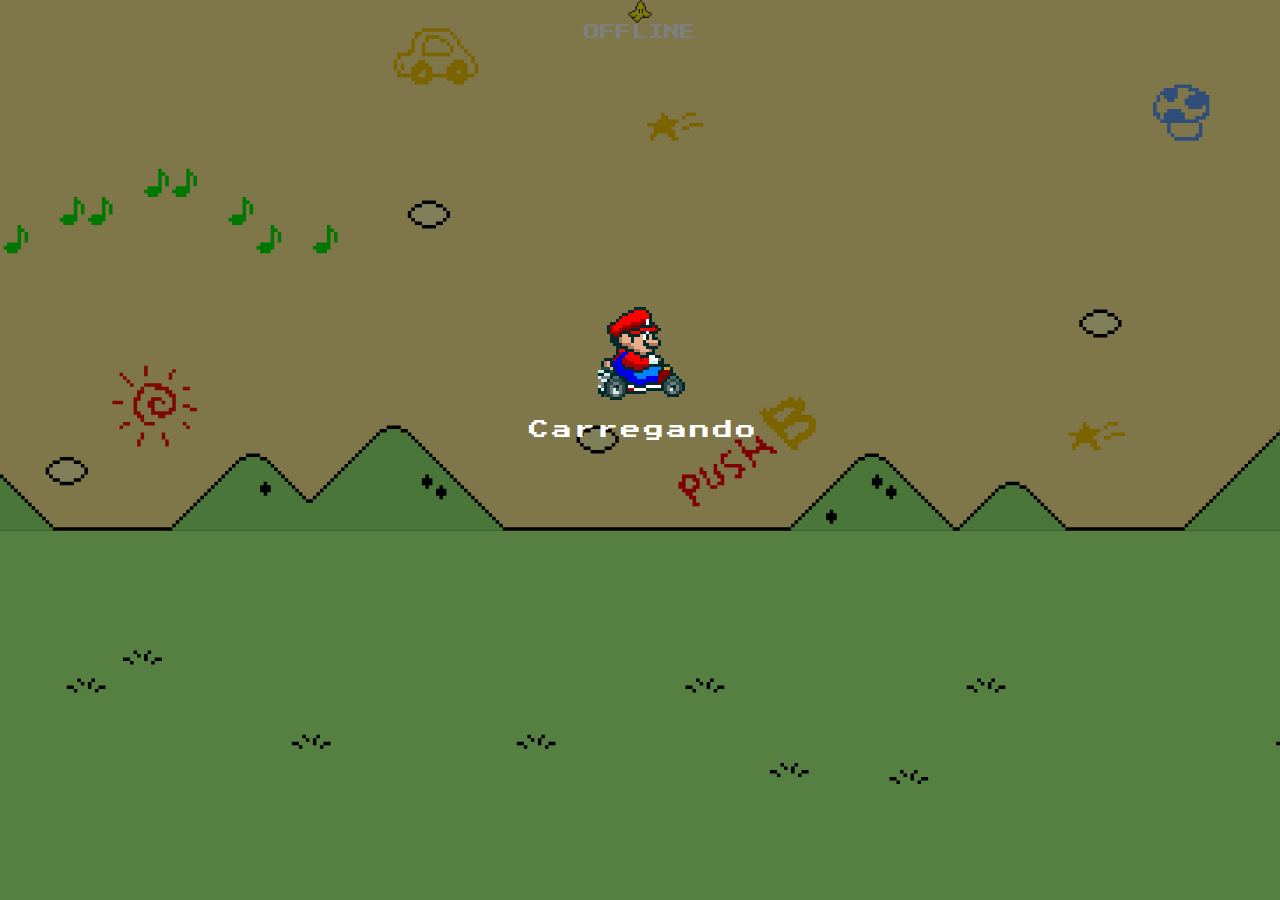
<file: index.html>
<!DOCTYPE html>
<html lang="pt-br" dark="false">

<head>
  <meta charset="UTF-8">
  <meta name="viewport" content="width=device-width, initial-scale=1.0">
  <meta name="theme-color" content="#2563eb">
  <meta name="description" content="Clone do ranking do Super Mario Kart de SNES, completamente construído em HTML5 e responsivo.">
  <title>Mario Kart Ranking</title>

  <link rel="preconnect" href="https://fonts.googleapis.com">
  <link rel="preconnect" href="https://fonts.gstatic.com" crossorigin>
  <link rel="stylesheet" href="/assets/styles.css">
  <link href="https://fonts.googleapis.com/css2?family=Press+Start+2P&display=swap" rel="stylesheet">

  <link rel="apple-touch-icon" sizes="180x180" href="/apple-touch-icon.png">
  <link rel="icon" type="image/png" sizes="32x32" href="/favicon-32x32.png">
  <link rel="icon" type="image/png" sizes="16x16" href="/favicon-16x16.png">
  <link rel="manifest" href="/site.webmanifest">
  <!-- https://github.com/shubhamjain/svg-loader -->
  <script type="text/javascript" src="/assets/js/svg-loader.min.js" async></script>
</head>

<body theme="" loading>
  <div class="loader">
    <div>
      <svg aria-hidden="true" data-src="/assets/img/mario.svg" data-cache="disabled" data-js="enabled" width=" 96" height="96" class="mario" oniconload="loadingAnimation(this)"></svg>
      <p>Carregando</p>
    </div>
  </div>

  <div class="error">
    <div>
      <svg aria-hidden="true" data-src="/assets/img/banana.svg" width="96" height="96"></svg>
      <p>Erro<br>Tente mais tarde</p>
    </div>
  </div>
  <div class="offline">
    <svg aria-hidden="true" data-src="/assets/img/banana.svg" width="24" height="24"></svg>
    <p>Offline</p>
  </div>


  <div class="background" aria-hidden="true">
    <svg data-src="/assets/img/background.svg" width="1024" height="256"></svg>
  </div>

  <header class="container">
    <div class="title-wrapper">
      <h1>Ranking</h1>
      <button class="darkModeBtn" title="Ativar modo claro?" aria-pressed="true"><i aria-hidden="true" class="icon"></i></button>
    </div>
    <hr>
    <div class="info">
      <h2>50<span>cc</span></h2>
      <h2 id="title"></h2>
      <h2 id="round">Week </h2>
    </div>
    <hr>
  </header>
  <main class="container">


  </main>
  <script src="/assets/js/worker.js"></script>
  <script src="/assets/js/loading.js"></script>
  <script src="/assets/js/darkMode.js"></script>
  <script src="/assets/js/ranking.js"></script>
</body>

</html>
</file>
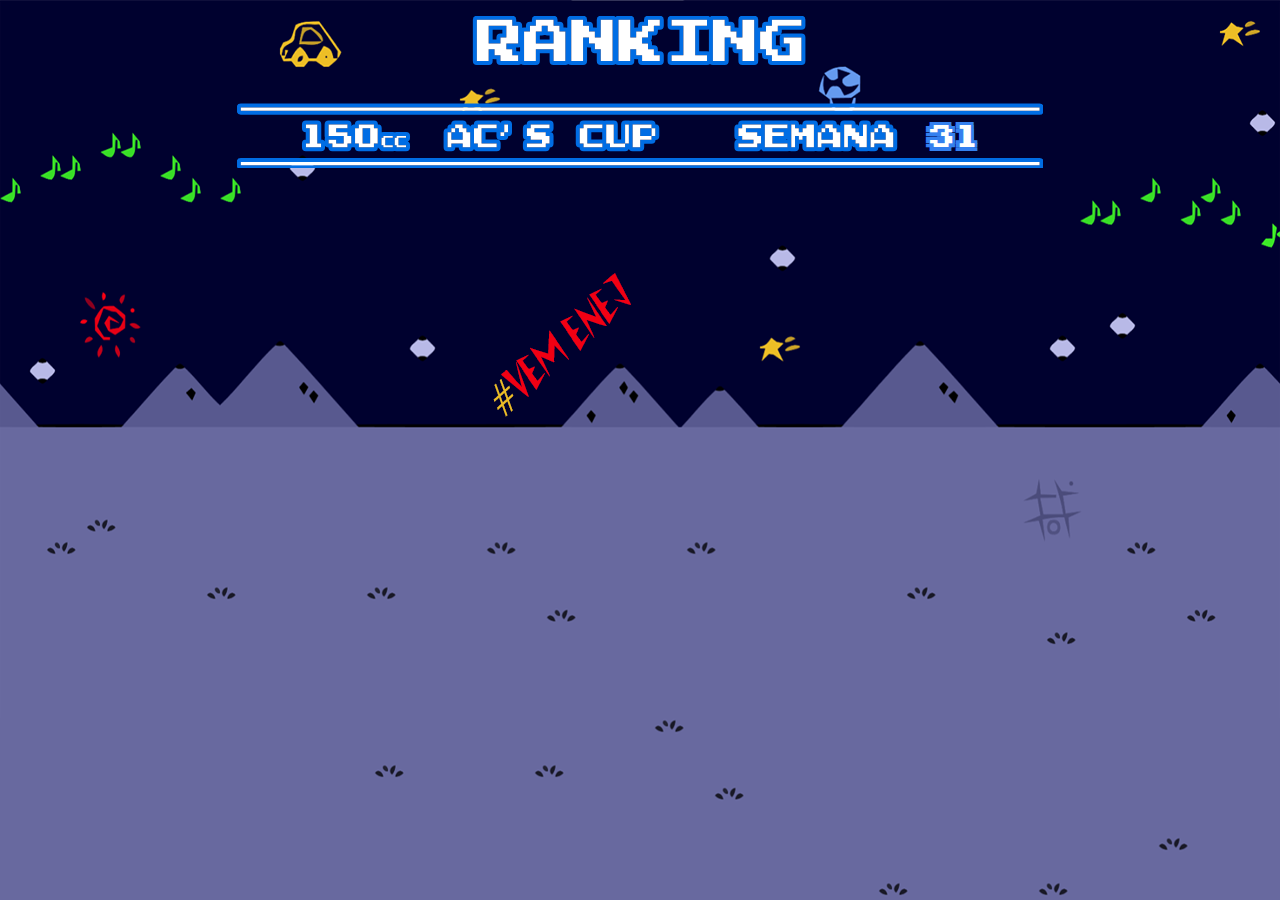
<file: dist/index.html>
<!DOCTYPE html><html><head><meta charset="utf-8"><meta name="viewport" content="width=device-width"><title>Ranking</title><style>@font-face{font-family:"Super Mario Kart";src:url(./fonts/super-mario-kart.ttf) format("truetype")}*,:after,:before{box-sizing:border-box;-moz-box-sizing:border-box}*{margin:0;padding:0;border:0 none;position:relative}body{background:url(./img/fundo.png) repeat 0 0;padding-top:1rem;font-family:"Super Mario Kart";animation:animate 8s linear infinite}header{text-align:center;position:relative;margin-bottom:1.5rem}.cabecalho{width:63%}.semana{position:absolute;top:72%;right:23.3%;font-size:2.3vw}ul{width:50%;margin:0 auto}.semana,li{color:#fff;text-shadow:-3.5px -3.5px 0 #3480ef,0 -3.5px 0 #3480ef,3.5px -3.5px 0 #3480ef,3.5px 0 0 #3480ef,3.5px 3.5px 0 #3480ef,0 3.5px 0 #3480ef,-3.5px 3.5px 0 #3480ef,-3.5px 0 0 #3480ef}li{display:none;line-height:1.75rem;margin-bottom:1.5rem;font-size:1.75em}.emej{color:#d2053d}.ivo{color:#40e0d0}.jack{color:indigo}.juninho{color:#fe9c05}.maykim{color:#ffcb05}.prefeito{color:#3480ef}.tiago{color:#0c0}.emej,.ivo,.jack,.juninho,.maykim,.prefeito,.tiago{text-shadow:-3.5px -3.5px 0 #fff,0 -3.5px 0 #fff,3.5px -3.5px 0 #fff,3.5px 0 0 #fff,3.5px 3.5px 0 #fff,0 3.5px 0 #fff,-3.5px 3.5px 0 #fff,-3.5px 0 0 #fff}span{flex:auto;border-bottom:2px dotted;border-image-slice:0 0 100% 0;border-image-width:0 0 .22em 0;border-image-outset:0;border-image-repeat:round round;border-image-source:url([data-uri])}.emej span{border-image-source:url([data-uri])}.prefeito span{border-image-source:url([data-uri])}.ivo span{border-image-source:url([data-uri])}.tiago span{border-image-source:url([data-uri])}.juninho span{border-image-source:url([data-uri])}.jack span{border-image-source:url([data-uri])}.maykim span{border-image-source:url([data-uri])}.posicao{margin-right:1.5rem}.nome{padding-right:1.5rem}.pontuacao{min-width:1rem;bottom:0;right:0;padding-left:1.5rem;text-align:right}.exibe{display:flex;justify-content:center}.oculta{opacity:0}@keyframes animate{from{background-position:0 0}to{background-position:1280px 0}}@-moz-document url-prefix(){.semana{top:65.8%}}@media only screen and (max-width:1080px){.cabecalho{width:95%}ul{width:75%}.semana{font-size:3.4vw;top:67%;right:9.9%}}@media only screen and (max-width:720px){ul{width:90%}li{font-size:1.1rem}.semana{top:72%}.semana,li{text-shadow:-2px -2px 0 #3480ef,0 -2px 0 #3480ef,2px -2px 0 #3480ef,2px 0 0 #3480ef,2px 2px 0 #3480ef,0 2px 0 #3480ef,-2px 2px 0 #3480ef,-2px 0 0 #3480ef}.emej,.ivo,.jack,.juninho,.maykim,.prefeito,.tiago{text-shadow:-2px -2px 0 #fff,0 -2px 0 #fff,2px -2px 0 #fff,2px 0 0 #fff,2px 2px 0 #fff,0 2px 0 #fff,-2px 2px 0 #fff,-2px 0 0 #fff}.nome{padding-right:1rem}.pontuacao{padding-left:1rem}}</style><link href="img/favicon.ico" rel="icon" type="image/x-icon" /></head><body> <header> <svg class="cabecalho"xmlns="http://www.w3.org/2000/svg" style="isolation:isolate" viewBox="0 0 854 161"><defs><clipPath id="a"><path d="M0 0h854v161H0z"/></clipPath></defs><g clip-path="url(#a)"><mask id="b" x="-200%" y="-200%" width="400%" height="400%"><rect x="-200%" y="-200%" width="400%" height="400%" fill="#fff"/><path d="M4 154.5h846v3.5H4v-3.5zm0-57.7h846v3.5H4v-3.5zm262.5-49.05H254V4h37.5v6.25h6.25V29h-12.5v6.25h6.25v6.25h6.25v6.25H279V41.5h-6.25v-6.25h-6.25v12.5zm0-37.5V29H279v-6.25h6.25v-12.5H266.5zm50 37.5H304V16.5h6.25v-6.25h6.25V4h18.75v6.25h6.25v6.25h6.25v31.25h-12.5v-12.5H316.5v12.5zm0-31.25V29h18.75V16.5H329v-6.25h-6.25v6.25h-6.25zm50 31.25H354V4h12.5v6.25h6.25v6.25H379v6.25h6.25V4h12.5v43.75h-12.5v-12.5H379V29h-6.25v-6.25h-6.25v25zm50 0H404V4h12.5v18.75h6.25V16.5H429v-6.25h6.25V4h12.5v6.25h-6.25v6.25h-6.25v6.25H429V29h6.25v6.25h6.25v6.25h6.25v6.25H429V41.5h-6.25v-6.25h-6.25v12.5zm81.25 0h-37.5V41.5h12.5V10.25h-12.5V4h37.5v6.25h-12.5V41.5h12.5v6.25zm18.75 0H504V4h12.5v6.25h6.25v6.25H529v6.25h6.25V4h12.5v43.75h-12.5v-12.5H529V29h-6.25v-6.25h-6.25v25zm81.25 0H566.5V41.5h-6.25v-6.25H554V16.5h6.25v-6.25h6.25V4h31.25v6.25h-25v6.25h-6.25v18.75h6.25v6.25h12.5V29H579v-6.25h18.75v25zM551 139h-20v-4h16v-4h-12v-4h-4v-8h4v-4h20v4h-16v4h12v4h4v8h-4v4zm32 0h-24v-24h24v4h-16v4h12v4h-12v8h16v4zm8 0h-4v-24h4v4h4v4h4v-4h4v-4h8v24h-8v-12h-4v4h-4v-4h-4v12zm32-16h-4v-4h4v4zm-4 16h-4v-16h4v8h12v-8h-4v-4h-4v-4h8v4h4v4h4v16h-8v-4h-12v4zm28 0h-4v-24h8v4h4v4h4v4h4v-12h4v24h-8v-4h-4v-4h-4v-4h-4v12zm32-16h-4v-4h4v4zm-4 16h-4v-16h4v8h12v-8h-4v-4h-4v-4h8v4h4v4h4v16h-8v-4h-12v4zm-288 0h-20v-4h-4v-16h4v-4h20v4h-16v16h16v4zm24 0h-16v-4h-4v-20h8v20h12v4zm4-4h-4v-20h4v20zm28-8h-4v-8h4v8zm-16 12h-8v-24h20v4h-12v8h12v4h-12v8zm-196-16h-4v-4h4v4zm-4 16h-4v-16h4v8h12v-8h-4v-4h-4v-4h8v4h4v4h4v16h-8v-4h-12v4zm48 0h-20v-4h-4v-16h4v-4h20v4h-16v16h16v4zm8-12h-4v-4h4v4zm4-4h-4v-8h4v8zm40 16h-20v-4h16v-4h-12v-4h-4v-8h4v-4h20v4h-16v4h12v4h4v8h-4v4zm-162 0h-10v-2h-2v-8h2v-2h10v2h-8v8h8v2zm14 0h-10v-2h-2v-8h2v-2h10v2h-8v8h8v2zm-90 0H73v-4h4v-16h-4v-4h12v20h4v4zm28 0h-16v-4h-4v-4h8v4h8v-8H97v-12h20v4h-12v4h12v4h4v8h-4v4zm16-4h8v-16h-8v16zm12 4h-16v-4h-4v-16h4v-4h16v4h4v16h-4v4z" fill-rule="evenodd"/></mask><path d="M4 154.5h846v3.5H4v-3.5zm0-57.7h846v3.5H4v-3.5zm262.5-49.05H254V4h37.5v6.25h6.25V29h-12.5v6.25h6.25v6.25h6.25v6.25H279V41.5h-6.25v-6.25h-6.25v12.5zm0-37.5V29H279v-6.25h6.25v-12.5H266.5zm50 37.5H304V16.5h6.25v-6.25h6.25V4h18.75v6.25h6.25v6.25h6.25v31.25h-12.5v-12.5H316.5v12.5zm0-31.25V29h18.75V16.5H329v-6.25h-6.25v6.25h-6.25zm50 31.25H354V4h12.5v6.25h6.25v6.25H379v6.25h6.25V4h12.5v43.75h-12.5v-12.5H379V29h-6.25v-6.25h-6.25v25zm50 0H404V4h12.5v18.75h6.25V16.5H429v-6.25h6.25V4h12.5v6.25h-6.25v6.25h-6.25v6.25H429V29h6.25v6.25h6.25v6.25h6.25v6.25H429V41.5h-6.25v-6.25h-6.25v12.5zm81.25 0h-37.5V41.5h12.5V10.25h-12.5V4h37.5v6.25h-12.5V41.5h12.5v6.25zm18.75 0H504V4h12.5v6.25h6.25v6.25H529v6.25h6.25V4h12.5v43.75h-12.5v-12.5H529V29h-6.25v-6.25h-6.25v25zm81.25 0H566.5V41.5h-6.25v-6.25H554V16.5h6.25v-6.25h6.25V4h31.25v6.25h-25v6.25h-6.25v18.75h6.25v6.25h12.5V29H579v-6.25h18.75v25zM551 139h-20v-4h16v-4h-12v-4h-4v-8h4v-4h20v4h-16v4h12v4h4v8h-4v4zm32 0h-24v-24h24v4h-16v4h12v4h-12v8h16v4zm8 0h-4v-24h4v4h4v4h4v-4h4v-4h8v24h-8v-12h-4v4h-4v-4h-4v12zm32-16h-4v-4h4v4zm-4 16h-4v-16h4v8h12v-8h-4v-4h-4v-4h8v4h4v4h4v16h-8v-4h-12v4zm28 0h-4v-24h8v4h4v4h4v4h4v-12h4v24h-8v-4h-4v-4h-4v-4h-4v12zm32-16h-4v-4h4v4zm-4 16h-4v-16h4v8h12v-8h-4v-4h-4v-4h8v4h4v4h4v16h-8v-4h-12v4zm-288 0h-20v-4h-4v-16h4v-4h20v4h-16v16h16v4zm24 0h-16v-4h-4v-20h8v20h12v4zm4-4h-4v-20h4v20zm28-8h-4v-8h4v8zm-16 12h-8v-24h20v4h-12v8h12v4h-12v8zm-196-16h-4v-4h4v4zm-4 16h-4v-16h4v8h12v-8h-4v-4h-4v-4h8v4h4v4h4v16h-8v-4h-12v4zm48 0h-20v-4h-4v-16h4v-4h20v4h-16v16h16v4zm8-12h-4v-4h4v4zm4-4h-4v-8h4v8zm40 16h-20v-4h16v-4h-12v-4h-4v-8h4v-4h20v4h-16v4h12v4h4v8h-4v4zm-162 0h-10v-2h-2v-8h2v-2h10v2h-8v8h8v2zm14 0h-10v-2h-2v-8h2v-2h10v2h-8v8h8v2zm-90 0H73v-4h4v-16h-4v-4h12v20h4v4zm28 0h-16v-4h-4v-4h8v4h8v-8H97v-12h20v4h-12v4h12v4h4v8h-4v4zm16-4h8v-16h-8v16zm12 4h-16v-4h-4v-16h4v-4h16v4h4v16h-4v4z" fill-rule="evenodd" fill="#FFF" mask="url(#b)" vector-effect="non-scaling-stroke" stroke-width="8" stroke="#006DE4" stroke-linejoin="round" stroke-linecap="square" stroke-miterlimit="3"/><path d="M4 154.5h846v3.5H4v-3.5zm0-57.7h846v3.5H4v-3.5zm262.5-49.05H254V4h37.5v6.25h6.25V29h-12.5v6.25h6.25v6.25h6.25v6.25H279V41.5h-6.25v-6.25h-6.25v12.5zm0-37.5V29H279v-6.25h6.25v-12.5H266.5zm50 37.5H304V16.5h6.25v-6.25h6.25V4h18.75v6.25h6.25v6.25h6.25v31.25h-12.5v-12.5H316.5v12.5zm0-31.25V29h18.75V16.5H329v-6.25h-6.25v6.25h-6.25zm50 31.25H354V4h12.5v6.25h6.25v6.25H379v6.25h6.25V4h12.5v43.75h-12.5v-12.5H379V29h-6.25v-6.25h-6.25v25zm50 0H404V4h12.5v18.75h6.25V16.5H429v-6.25h6.25V4h12.5v6.25h-6.25v6.25h-6.25v6.25H429V29h6.25v6.25h6.25v6.25h6.25v6.25H429V41.5h-6.25v-6.25h-6.25v12.5zm81.25 0h-37.5V41.5h12.5V10.25h-12.5V4h37.5v6.25h-12.5V41.5h12.5v6.25zm18.75 0H504V4h12.5v6.25h6.25v6.25H529v6.25h6.25V4h12.5v43.75h-12.5v-12.5H529V29h-6.25v-6.25h-6.25v25zm81.25 0H566.5V41.5h-6.25v-6.25H554V16.5h6.25v-6.25h6.25V4h31.25v6.25h-25v6.25h-6.25v18.75h6.25v6.25h12.5V29H579v-6.25h18.75v25zM551 139h-20v-4h16v-4h-12v-4h-4v-8h4v-4h20v4h-16v4h12v4h4v8h-4v4zm32 0h-24v-24h24v4h-16v4h12v4h-12v8h16v4zm8 0h-4v-24h4v4h4v4h4v-4h4v-4h8v24h-8v-12h-4v4h-4v-4h-4v12zm32-16h-4v-4h4v4zm-4 16h-4v-16h4v8h12v-8h-4v-4h-4v-4h8v4h4v4h4v16h-8v-4h-12v4zm28 0h-4v-24h8v4h4v4h4v4h4v-12h4v24h-8v-4h-4v-4h-4v-4h-4v12zm32-16h-4v-4h4v4zm-4 16h-4v-16h4v8h12v-8h-4v-4h-4v-4h8v4h4v4h4v16h-8v-4h-12v4zm-288 0h-20v-4h-4v-16h4v-4h20v4h-16v16h16v4zm24 0h-16v-4h-4v-20h8v20h12v4zm4-4h-4v-20h4v20zm28-8h-4v-8h4v8zm-16 12h-8v-24h20v4h-12v8h12v4h-12v8zm-196-16h-4v-4h4v4zm-4 16h-4v-16h4v8h12v-8h-4v-4h-4v-4h8v4h4v4h4v16h-8v-4h-12v4zm48 0h-20v-4h-4v-16h4v-4h20v4h-16v16h16v4zm8-12h-4v-4h4v4zm4-4h-4v-8h4v8zm40 16h-20v-4h16v-4h-12v-4h-4v-8h4v-4h20v4h-16v4h12v4h4v8h-4v4zm-162 0h-10v-2h-2v-8h2v-2h10v2h-8v8h8v2zm14 0h-10v-2h-2v-8h2v-2h10v2h-8v8h8v2zm-90 0H73v-4h4v-16h-4v-4h12v20h4v4zm28 0h-16v-4h-4v-4h8v4h8v-8H97v-12h20v4h-12v4h12v4h4v8h-4v4zm16-4h8v-16h-8v16zm12 4h-16v-4h-4v-16h4v-4h16v4h4v16h-4v4z" fill-rule="evenodd" fill="#FFF"/></g></svg><p class="semana" id="semana"></p> </header><ul></ul> <script>var xhr=new XMLHttpRequest;function trataMembros(e){return e.forEach(function(e){e.nome=e.nome.normalize("NFD").replace(/[\u0300-\u036f]/g,""),e.classe=void 0,"Fabiano"==e.nome?(e.nome="F",e.classe="emej"):"Gabriel"==e.nome?e.nome="Glock":"Guilherme Fonseca"==e.nome?(e.nome="Prefeito",e.classe="prefeito"):"Guilherme Dias"==e.nome?(e.nome="Jack",e.classe="jack"):"Guilherme Schultz"==e.nome?e.nome="Espirro":"Henrique"==e.nome?e.classe="emej":"Igor Cardoso"==e.nome?e.nome="Soldier":"João"==e.nome?e.nome="Jao":"Kleuber"==e.nome?(e.nome="Calebe",e.classe="emej"):"Larissa Ribeiro"==e.nome?e.nome="Larissa R":"Larissa Tonetto"==e.nome?e.nome="Larissa T":"Levi"==e.nome?(e.nome="Ivo",e.classe="ivo"):"Matheus Aguilar"==e.nome?(e.nome="Juninho",e.classe="juninho"):"Mayke"==e.nome?(e.nome="Maykim",e.classe="maykim"):"Nathan"==e.nome?e.nome="Chek":"Nilson"==e.nome?(e.nome="Gilson",e.classe="emej"):"Rafael Rocha"==e.nome?e.nome="Rocha":"Sávio"==e.nome?e.classe="emej":"Thiago"==e.nome?e.nome="TH":"Tiago"==e.nome&&(e.nome="Tiago",e.classe="tiago")}),e}function addMembrosNoRanking(e){for(var o=0;o<e.length;o++){var n=e[o],a=criaElemento("li",n.classe,""),t=document.createElement("span");a.appendChild(criaElemento("p","posicao",o+1)),a.appendChild(criaElemento("p","nome",n.nome)),a.appendChild(t),a.appendChild(criaElemento("p","pontuacao",n.pontuacao)),document.querySelector("ul").appendChild(a)}}function criaElemento(e,o,n){var a=document.createElement(e);return a.classList.add(o),a.textContent=n,a}function exibeMembros(e){var o=document.querySelectorAll("li"),n=7*e-7;if(7*e>=o.length)var a=o.length;else a=7*e;var t=setInterval(function(){n<a?(o[n].classList.add("exibe"),n++):clearInterval(t)},150)}function ocultaMembros(e){var o=document.querySelectorAll("li"),n=7*e-7,a=7*e-7;if(7*e>=o.length)var t=o.length;else t=7*e;var r=setInterval(function(){if(n<t)o[n].classList.add("oculta"),n++;else{for(;a<t;a++)o[a].classList.remove("exibe"),o[a].classList.remove("oculta");clearInterval(r)}},150)}function adicionaSemana(){let e=new Date,o=new Date(e.getFullYear(),0,1),n=Math.ceil(((e.getTime()-o.getTime())/864e5+o.getDay()+1)/7);document.querySelector("#semana").textContent=n}xhr.open("GET","https://script.google.com/macros/s/AKfycbwiW2tondAcw1BnuOEPEpQ1eMgey32932mjNNkbXfYUijMK-jtR/exec"),xhr.addEventListener("load",function(){if(200==xhr.status){var e=JSON.parse(xhr.responseText);addMembrosNoRanking(e=trataMembros(e));var o=1;exibeMembros(o),setTimeout(function(){ocultaMembros(o)},9e3),setInterval(function(){++o<=Math.trunc(e.length/7)?(exibeMembros(o),setTimeout(function(){ocultaMembros(o)},9e3)):(exibeMembros(o=1),setTimeout(function(){ocultaMembros(o)},9e3))},10135)}else console.log("ocorreu um erro :/")}),xhr.send(),adicionaSemana();</script> </body></html>
</file>
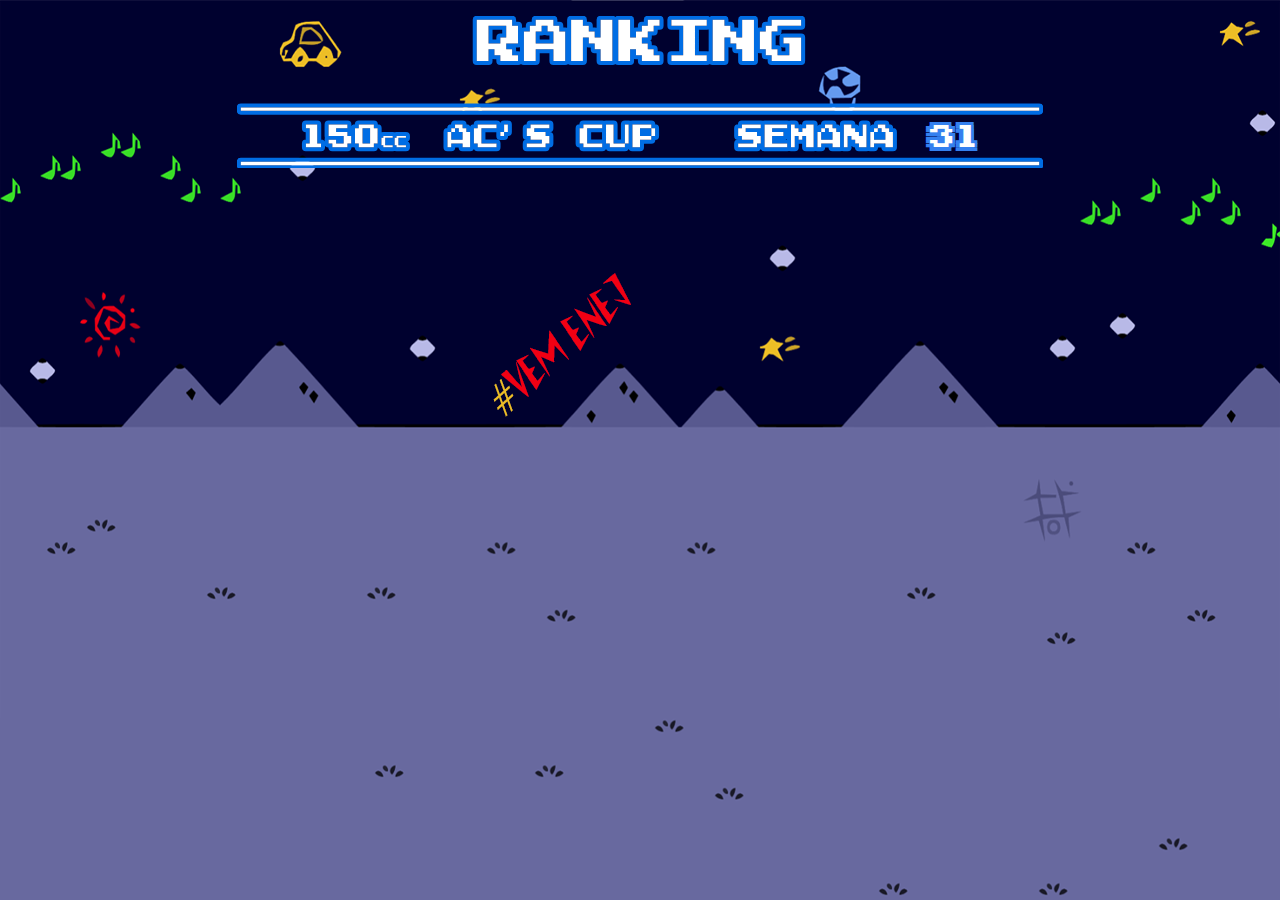
<file: site/index.html>
<!DOCTYPE html>
<html>
  <head>
    <meta charset="utf-8">
    <meta name="viewport" content="width=device-width">
    <title>Ranking No Bugs</title>
    <link href="assets/css/style.css" rel="stylesheet" type="text/css" />
    <link href="assets/img/favicon.ico" rel="icon" type="image/x-icon" />
  </head>
  <body>
    <header>
      <img class="cabecalho" src="assets/img/textos-ranking.svg">
      <p class="semana" id="semana"></p>
    </header>
    <ul>
    </ul>
    <script src="assets/js/addMembrosNoRanking.js"></script>
    <script src="assets/js/adicionaSemana.js"></script> 
    <script src="assets/js/criaElemento.js"></script>
    <script src="assets/js/exibeMembros.js"></script>
    <script src="assets/js/ocultaMembros.js"></script>
    <script src="assets/js/trataMembros.js"></script>
    <script src="assets/js/main.js"></script>
  </body>
</html>
</file>
<file: site/assets/css/style.css>
@font-face {
    font-family: "Super Mario Kart";
    src: url("../fonts/super-mario-kart.ttf") format("truetype");
}

*, *:after, *:before {
  box-sizing: border-box;
  -moz-box-sizing: border-box;
}

* {margin:0;padding:0;border: 0 none;position: relative;}

body {
  background:url("../img/fundo.png") repeat 0 0;
  padding-top: 1rem;
  font-family: "Super Mario Kart";
  animation: animate 8s linear infinite;
}

header {
  text-align: center;
  position: relative; 
  margin-bottom: 1.5rem;
}

.cabecalho {
  width:63%;
}

.semana {
  position: absolute;
  top: 72%;
  right: 23.3%;
  font-size: 2.3vw;
}

ul{
  width: 50%;
  margin: 0 auto;
}

li, .semana {
  color: #fff;
  text-shadow:
    -3.5px -3.5px 0 #3480ef,
     0     -3.5px 0 #3480ef,
     3.5px -3.5px 0 #3480ef,
     3.5px  0     0 #3480ef,   /*borda do texto*/
     3.5px  3.5px 0 #3480ef,
     0      3.5px 0 #3480ef,
    -3.5px  3.5px 0 #3480ef,
    -3.5px  0     0 #3480ef;
}

li {
  display: none;
  line-height: 1.75rem;
  margin-bottom: 1.5rem;
  font-size: 1.75em;
}

.emej {
  color: #d2053d;
}

.ivo {
  color: #40e0d0;
}

.jack {
  color: #4B0082;
}

.juninho {
  color: #fe9c05;
}

.maykim {
  color: #ffcb05;
}

.prefeito {
  color: #3480ef;
}

.tiago {
  color: #00cc00;
}

.emej, .prefeito, .ivo, .tiago, .juninho, .jack, .maykim {
  text-shadow:
    -3.5px -3.5px 0 white,
     0     -3.5px 0 white,
     3.5px -3.5px 0 white,
     3.5px  0     0 white, /*borda do texto*/
     3.5px  3.5px 0 white,
     0      3.5px 0 white,
    -3.5px  3.5px 0 white,
    -3.5px  0     0 white;
}

span {
  flex: auto;
  border-bottom: 2px dotted;
  border-image-slice: 0% 0% 100% 0%;
  border-image-width: 0em 0em .22em 0em;
  border-image-outset: 0px 0px 0px 0px;
  border-image-repeat: round round; 
  border-image-source: url("[data-uri]"); /*svg codificado em base64*/
}

.emej span {
  border-image-source: url("[data-uri]");
}

.prefeito span {
  border-image-source: url("[data-uri]");
}

.ivo span {
  border-image-source: url("[data-uri]");  
}

.tiago span {
  border-image-source: url("[data-uri]");
}

.juninho span {
  border-image-source: url("[data-uri]");  
}

.jack span {
  border-image-source: url("[data-uri]");  
}

.maykim span {
  border-image-source: url("[data-uri]");
}

.posicao {
  margin-right: 1.5rem;
}

.nome {
  padding-right: 1.5rem;
}

.pontuacao {
  min-width: 1rem;
  bottom: 0;
  right: 0;
  padding-left: 1.5rem;
  text-align: right;
}

.exibe {
  display: flex;
  justify-content: center;
}

.oculta {
  opacity: 0;
}

/*background animado*/
@keyframes animate{
	from{
		background-position: 0 0;
	}
	to{
		background-position: 1280px 0;
	}
}

/*configuracoes especiais firefox*/
@-moz-document url-prefix() { 
  .semana {
    top: 65.8%;
  }
}

/*configuracoes responsivas*/
@media only screen and (max-width: 1080px) {
  .cabecalho {
    width:95%;
  }
  ul{
    width: 75%;
  }
  .semana {
    font-size: 3.4vw;
    top: 67%;
    right: 9.9%;
  }
}

/*configuracoes responsivas*/
@media only screen and (max-width: 720px) {
  ul{
    width: 90%;
  }

  li {
    font-size: 1.1rem;
  }

  .semana{
    top: 72%;
  }

  li, .semana {
    text-shadow:
    -2px -2px 0 #3480ef,
     0   -2px 0 #3480ef,
     2px -2px 0 #3480ef,
     2px  0   0 #3480ef,
     2px  2px 0 #3480ef,
     0    2px 0 #3480ef,
    -2px  2px 0 #3480ef,
    -2px  0   0 #3480ef;
  }

  .emej, .prefeito, .ivo, .tiago, .juninho, .jack, .maykim {  
    text-shadow:
    -2px -2px 0 white,
     0   -2px 0 white,
     2px -2px 0 white,
     2px  0   0 white,
     2px  2px 0 white,
     0    2px 0 white,
    -2px  2px 0 white,
    -2px  0   0 white;
  }
  
  .nome {
    padding-right: 1rem;
  }

  .pontuacao {
    padding-left: 1rem;
  }
}
</file>
<file: assets/styles.css>
/*reset css*/
*:where(:not(iframe, canvas, img, svg, video):not(svg *)) {
  all: unset;
  display: revert;
}
*,
*::before,
*::after {
  box-sizing: border-box;
}
ol {
  list-style: none;
}
/*--fim do reset--*/

:root {
  --blue: #2563eb;
}

h1,
h2,
h3,
span {
  --border-color: var(--blue);
  --border-4px: -4px -4px 0 var(--border-color), -4px -3px 0 var(--border-color),
    -4px -2px 0 var(--border-color), -4px -1px 0 var(--border-color), -4px 0px 0 var(--border-color),
    -4px 1px 0 var(--border-color), -4px 2px 0 var(--border-color), -4px 3px 0 var(--border-color),
    -4px 4px 0 var(--border-color), -3px -4px 0 var(--border-color), -3px -3px 0 var(--border-color),
    -3px -2px 0 var(--border-color), -3px -1px 0 var(--border-color), -3px 0px 0 var(--border-color),
    -3px 1px 0 var(--border-color), -3px 2px 0 var(--border-color), -3px 3px 0 var(--border-color),
    -3px 4px 0 var(--border-color), -2px -4px 0 var(--border-color), -2px -3px 0 var(--border-color),
    -2px -2px 0 var(--border-color), -2px -1px 0 var(--border-color), -2px 0px 0 var(--border-color),
    -2px 1px 0 var(--border-color), -2px 2px 0 var(--border-color), -2px 3px 0 var(--border-color),
    -2px 4px 0 var(--border-color), -1px -4px 0 var(--border-color), -1px -3px 0 var(--border-color),
    -1px -2px 0 var(--border-color), -1px -1px 0 var(--border-color), -1px 0px 0 var(--border-color),
    -1px 1px 0 var(--border-color), -1px 2px 0 var(--border-color), -1px 3px 0 var(--border-color),
    -1px 4px 0 var(--border-color), 0px -4px 0 var(--border-color), 0px -3px 0 var(--border-color),
    0px -2px 0 var(--border-color), 0px -1px 0 var(--border-color), 0px 0px 0 var(--border-color),
    0px 1px 0 var(--border-color), 0px 2px 0 var(--border-color), 0px 3px 0 var(--border-color),
    0px 4px 0 var(--border-color), 1px -4px 0 var(--border-color), 1px -3px 0 var(--border-color),
    1px -2px 0 var(--border-color), 1px -1px 0 var(--border-color), 1px 0px 0 var(--border-color),
    1px 1px 0 var(--border-color), 1px 2px 0 var(--border-color), 1px 3px 0 var(--border-color),
    1px 4px 0 var(--border-color), 2px -4px 0 var(--border-color), 2px -3px 0 var(--border-color),
    2px -2px 0 var(--border-color), 2px -1px 0 var(--border-color), 2px 0px 0 var(--border-color),
    2px 1px 0 var(--border-color), 2px 2px 0 var(--border-color), 2px 3px 0 var(--border-color),
    2px 4px 0 var(--border-color), 3px -4px 0 var(--border-color), 3px -3px 0 var(--border-color),
    3px -2px 0 var(--border-color), 3px -1px 0 var(--border-color), 3px 0px 0 var(--border-color),
    3px 1px 0 var(--border-color), 3px 2px 0 var(--border-color), 3px 3px 0 var(--border-color),
    3px 4px 0 var(--border-color), 4px -4px 0 var(--border-color), 4px -3px 0 var(--border-color),
    4px -2px 0 var(--border-color), 4px -1px 0 var(--border-color), 4px 0px 0 var(--border-color),
    4px 1px 0 var(--border-color), 4px 2px 0 var(--border-color), 4px 3px 0 var(--border-color),
    4px 4px 0 var(--border-color);

  --border-3px: -3px -3px 0 var(--border-color), -3px -2px 0 var(--border-color),
    -3px -1px 0 var(--border-color), -3px 0px 0 var(--border-color), -3px 1px 0 var(--border-color),
    -3px 2px 0 var(--border-color), -3px 3px 0 var(--border-color), -2px -3px 0 var(--border-color),
    -2px -2px 0 var(--border-color), -2px -1px 0 var(--border-color), -2px 0px 0 var(--border-color),
    -2px 1px 0 var(--border-color), -2px 2px 0 var(--border-color), -2px 3px 0 var(--border-color),
    -1px -3px 0 var(--border-color), -1px -2px 0 var(--border-color),
    -1px -1px 0 var(--border-color), -1px 0px 0 var(--border-color), -1px 1px 0 var(--border-color),
    -1px 2px 0 var(--border-color), -1px 3px 0 var(--border-color), 0px -3px 0 var(--border-color),
    0px -2px 0 var(--border-color), 0px -1px 0 var(--border-color), 0px 0px 0 var(--border-color),
    0px 1px 0 var(--border-color), 0px 2px 0 var(--border-color), 0px 3px 0 var(--border-color),
    1px -3px 0 var(--border-color), 1px -2px 0 var(--border-color), 1px -1px 0 var(--border-color),
    1px 0px 0 var(--border-color), 1px 1px 0 var(--border-color), 1px 2px 0 var(--border-color),
    1px 3px 0 var(--border-color), 2px -3px 0 var(--border-color), 2px -2px 0 var(--border-color),
    2px -1px 0 var(--border-color), 2px 0px 0 var(--border-color), 2px 1px 0 var(--border-color),
    2px 2px 0 var(--border-color), 2px 3px 0 var(--border-color), 3px -3px 0 var(--border-color),
    3px -2px 0 var(--border-color), 3px -1px 0 var(--border-color), 3px 0px 0 var(--border-color),
    3px 1px 0 var(--border-color), 3px 2px 0 var(--border-color), 3px 3px 0 var(--border-color);

  --border-2px: -2px -2px 0 var(--border-color), -2px -1px 0 var(--border-color),
    -2px 0px 0 var(--border-color), -2px 1px 0 var(--border-color), -2px 2px 0 var(--border-color),
    -1px -2px 0 var(--border-color), -1px -1px 0 var(--border-color), -1px 0px 0 var(--border-color),
    -1px 1px 0 var(--border-color), -1px 2px 0 var(--border-color), 0px -2px 0 var(--border-color),
    0px -1px 0 var(--border-color), 0px 0px 0 var(--border-color), 0px 1px 0 var(--border-color),
    0px 2px 0 var(--border-color), 1px -2px 0 var(--border-color), 1px -1px 0 var(--border-color),
    1px 0px 0 var(--border-color), 1px 1px 0 var(--border-color), 1px 2px 0 var(--border-color),
    2px -2px 0 var(--border-color), 2px -1px 0 var(--border-color), 2px 0px 0 var(--border-color),
    2px 1px 0 var(--border-color), 2px 2px 0 var(--border-color);
  text-shadow: var(--border-3px);
}

/* temas */
body[theme='dark'] {
  --sky: #00012f;
  --mountain: #58598f;
  --ground: #68699f;
  --cloud: #b8b9e7;
  --ticTacToe: #f3f4f6;
}

body {
  --sky: #ffef94;
  --mountain: #94ef73;
  --ground: #adff84;
  --cloud: #ffffb5;
  --ticTacToe: #f3f4f6;
}

/*-- fim dos temas --*/

/* estados de erro e loading */
.error,
.loader {
  display: none;
}
.error > div,
.loader > div {
  transform: translateY(-50%);
}

body[loading] .loader,
body[error] .error {
  left: 0;
  top: 0;
  display: flex;
  justify-content: center;
  align-items: center;
  width: 100vw;
  height: 100%;
  background: rgba(0, 0, 0, 0.5);
  position: absolute;
  z-index: 1000;
  text-align: center;
  text-transform: none;
  letter-spacing: 3px;
  line-height: 2;
}

.loader {
  font-size: 1.25rem;
}

.loader p,
.error p {
  padding-left: 8.5px;
}

.mario g {
  visibility: hidden;
  transform-origin: center center;
}

body:is([loading], [error]) header {
  display: none;
}

body:not([loading], [error]) .background > svg {
  animation: backgroundMove 5s linear infinite;
}

/*-- fim dos estados de erro e loading --*/

body {
  background-color: var(--ground);
  color: white;
  font-family: 'Press Start 2P', sans-serif;
  line-height: 1;
  min-height: 100vh;
  overflow-x: hidden;
  padding: 0 2rem;
  paint-order: stroke fill;
  position: relative;
  text-align: center;
  text-transform: uppercase;
  width: 100vw;
}

.container {
  max-width: 864px;
  margin: auto;
}

.background {
  height: 100vh;
  width: 100vw;
  position: absolute;
  top: 0;
  left: 0;
  z-index: -1;
  overflow: hidden;
}

.background > svg {
  height: 100vh;
  width: 400vh;
}

.background svg > g,
.background svg > path {
  transition: 3s fill;
}

header {
  padding-top: 3.875rem;
}

h1 {
  font-size: 2.5rem;
  text-shadow: var(--border-4px);
  padding-top: 6px;
  padding-left: 6px;
  letter-spacing: 6px;
}

.title-wrapper {
  margin-bottom: 3.125rem;
  position: relative;
}

.icon {
  display: block;
  width: 48px;
  height: 48px;
  background-size: contain;
}

.darkModeBtn {
  cursor: pointer;
  position: absolute;
  right: 0;
  top: 50%;
  transform: translate(8px, -50%);
  padding: 8px;
  transition: 0.3s transform;
}

.darkModeBtn:hover,
.darkModeBtn:focus-visible {
  transform: translate(8px, -50%) scale(1.1);
}

.darkModeBtn:focus-visible {
  outline: var(--blue) 2px solid;
  border-radius: 5px;
}

.darkModeBtn > .icon {
  background-image: url('./img/buttonIcons.svg');
  background-position: 0 0;
  background-size: cover;
}

[theme='dark'] .darkModeBtn > .icon {
  background-position: 100% 0;
}

header hr {
  background-color: #fff;
  border-radius: 0.5px;
  display: block;
  height: 3px;
  outline: solid 3px var(--blue);
  width: 100%;
}

.info,
.ranking {
  padding: 1rem 2rem 1.1875rem;
}

.ranking {
  margin-top: 1.625rem;
}

.ranking[aria-hidden='true'] {
  display: none;
}

.info,
.ranking li {
  display: flex;
  font-size: 1.5rem;
  gap: 0.75rem;
  justify-content: space-between;
  letter-spacing: 4px;
}

.ranking li {
  padding-top: 6px;
  display: grid;
  grid-template-columns: auto 1fr auto;
}

.ranking > li:not(:last-child) {
  margin-bottom: 1.8125rem;
}

.ranking li[aria-hidden='true'] {
  visibility: hidden;
}

.specialColor h3,
.specialColor span {
  transition: 3s;
  transition-property: text-shadow;
}

.specialColor h3,
.specialColor span {
  --border-color: #fff;
}

.info h2 {
  padding-top: 6px;
  text-align: center;
}

.info span {
  font-size: 1rem;
}

.position {
  display: flex;
  gap: 1.5rem;
  text-align: left;
}

.dots {
  overflow: hidden;
  letter-spacing: 0;
  user-select: none;
}

@keyframes backgroundMove {
  to {
    transform: translate3d(-50%, 0, 0);
  }
}

@media (min-width: 200vh) {
  .background > svg {
    width: 200vw;
    height: 50vw;
  }
}

@media (max-width: 864px) {
  h1 {
    font-size: 2rem;
  }
  .title-wrapper {
    gap: 1.5rem;
  }
  .info,
  .ranking li {
    font-size: 1.2rem;
  }
  .info {
    line-height: 1.5;
    align-items: center;
  }
}

@media (max-width: 640px) {
  .icon {
    width: 40px;
    height: 40px;
  }

  h1 {
    font-size: 1.5rem;
    text-shadow: var(--border-3px);
  }

  .info,
  .ranking {
    padding-left: 0.25rem;
    padding-right: 0.25rem;
  }
  .ranking {
    padding-top: 0.125rem;
  }

  .info h2,
  .ranking li {
    font-size: 1rem;
    padding-top: 4px;
    letter-spacing: 1px;
  }
  .info h2,
  .ranking li h3,
  .ranking li span {
    text-shadow: var(--border-2px);
  }
  .info span {
    font-size: 0.75rem;
  }

  .position {
    gap: 0.75rem;
  }
}

@media (max-width: 430px) {
  header {
    padding-top: 2.875rem;
    text-align: left;
  }

  .title-wrapper {
    margin-bottom: 2.25rem;
  }

  .info,
  .ranking {
    padding-left: 0;
    padding-right: 0;
  }

  .ranking > li:not(:last-child) {
    margin-bottom: 1.375rem;
  }

  .position {
    line-height: 1.5;
  }
}
</file>
